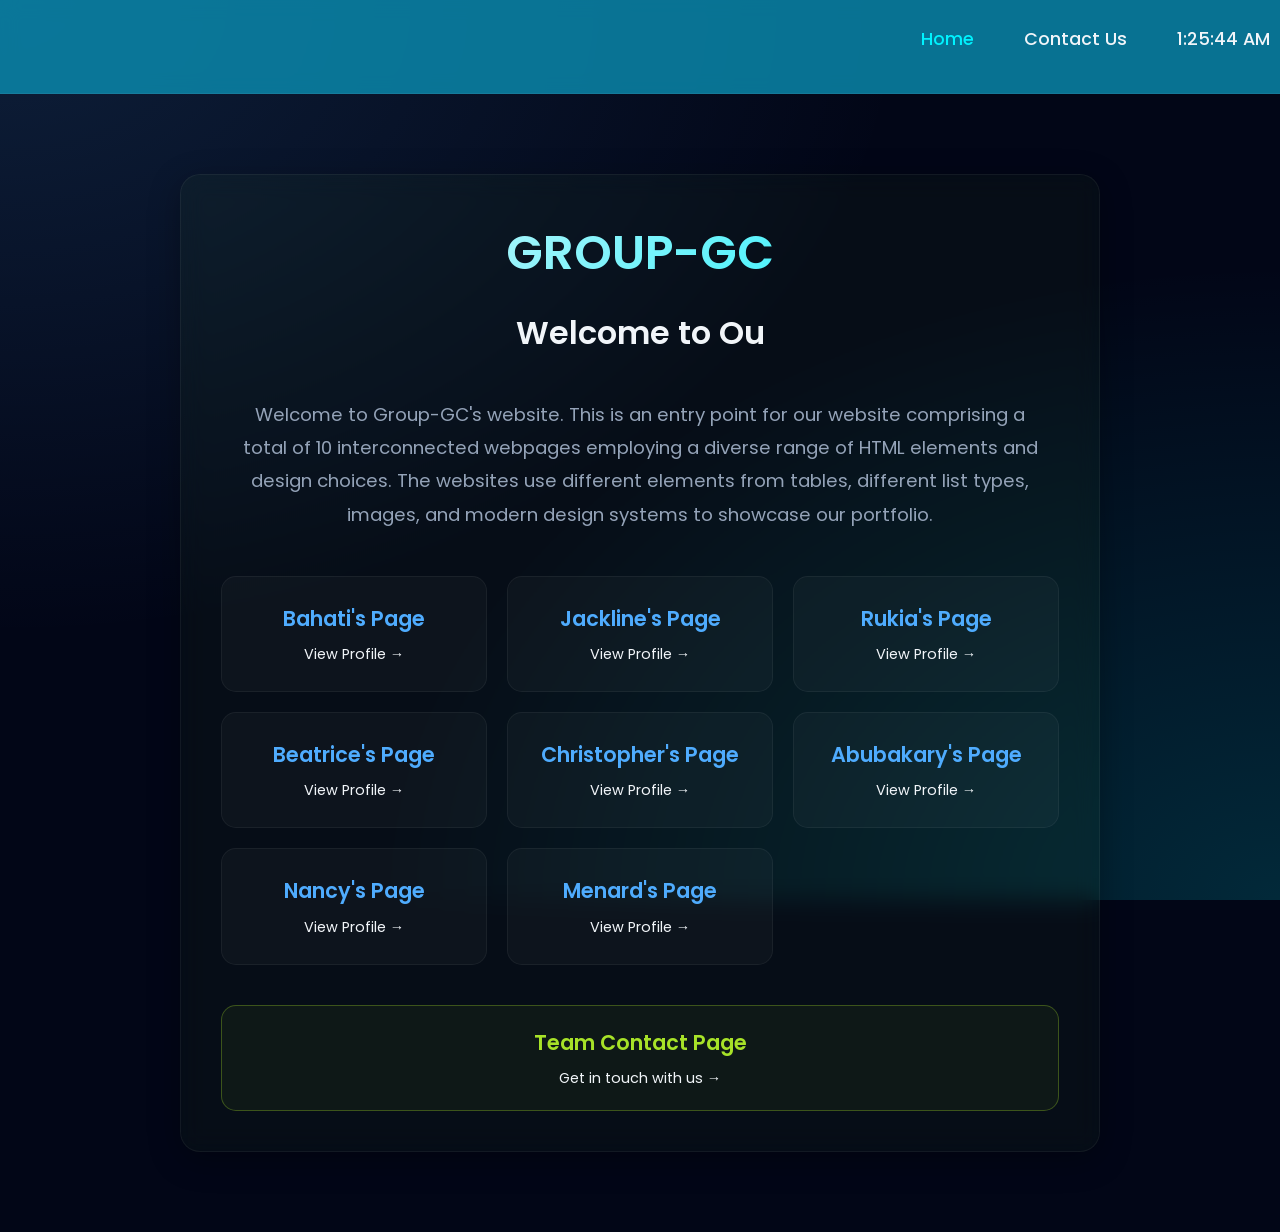
<file: index.html>
<!DOCTYPE html>
<html lang="en">
<head>
    <meta charset="UTF-8">
    <meta name="viewport" content="width=device-width, initial-scale=1.0">
    <title>Group-GC Portfolio</title>
    <link href="https://fonts.googleapis.com/css2?family=Poppins:wght@300;400;500;600;700&display=swap" rel="stylesheet">
    <link rel="stylesheet" href="css/index.css">
</head>

<body>

    <nav>
        <a href="index.html" style="color: var(--primary-color);">Home</a>
        <a href="individuals/contact.html">Contact Us</a>
        <h2 id="clock"></h2>
    </nav>

    <div class="container">
        <div class="glass-panel" style="padding: 40px; border-radius: 20px;">
            <div class="page-header">
                <h1>GROUP-GC</h1>
                <h2 id = "welcome"></h2>
            </div>
            
            <p class="hero-text" style="text-align: center;">
                Welcome to Group-GC's website. This is an entry point for our website comprising a total of 10 interconnected webpages employing a diverse range of HTML elements and design choices. The websites use different elements from tables, different list types, images, and modern design systems to showcase our portfolio.
            </p>

            <div class="nav-grid">
                <a href="individuals/profile8.html" class="nav-card">
                    <h3>Bahati's Page</h3>
                    <p>View Profile &rarr;</p>
                </a>
                <a href="individuals/profile5.html" class="nav-card">
                    <h3>Jackline's Page</h3>
                    <p>View Profile &rarr;</p>
                </a>
                <a href="individuals/profile4.html" class="nav-card">
                    <h3>Rukia's Page</h3>
                    <p>View Profile &rarr;</p>
                </a>
                <a href="individuals/profile3.html" class="nav-card">
                    <h3>Beatrice's Page</h3>
                    <p>View Profile &rarr;</p>
                </a>
                <a href="individuals/profile2.html" class="nav-card">
                    <h3>Christopher's Page</h3>
                    <p>View Profile &rarr;</p>
                </a>
                <a href="individuals/profile1.html" class="nav-card">
                    <h3>Abubakary's Page</h3>
                    <p>View Profile &rarr;</p>
                </a>
                <a href="individuals/profile6.html" class="nav-card">
                    <h3>Nancy's Page</h3>
                    <p>View Profile &rarr;</p>
                </a>
                <a href="individuals/profile7.html" class="nav-card">
                    <h3>Menard's Page</h3>
                    <p>View Profile &rarr;</p>
                
                
                <a href="individuals/contact.html" class="nav-card contact-link">
                    <h3>Team Contact Page</h3>
                    <p>Get in touch with us &rarr;</p>
                </a>
            </div>
        </div>
    </div>

    <script src="js/index.js"></script>

</body>
</html>
</file>
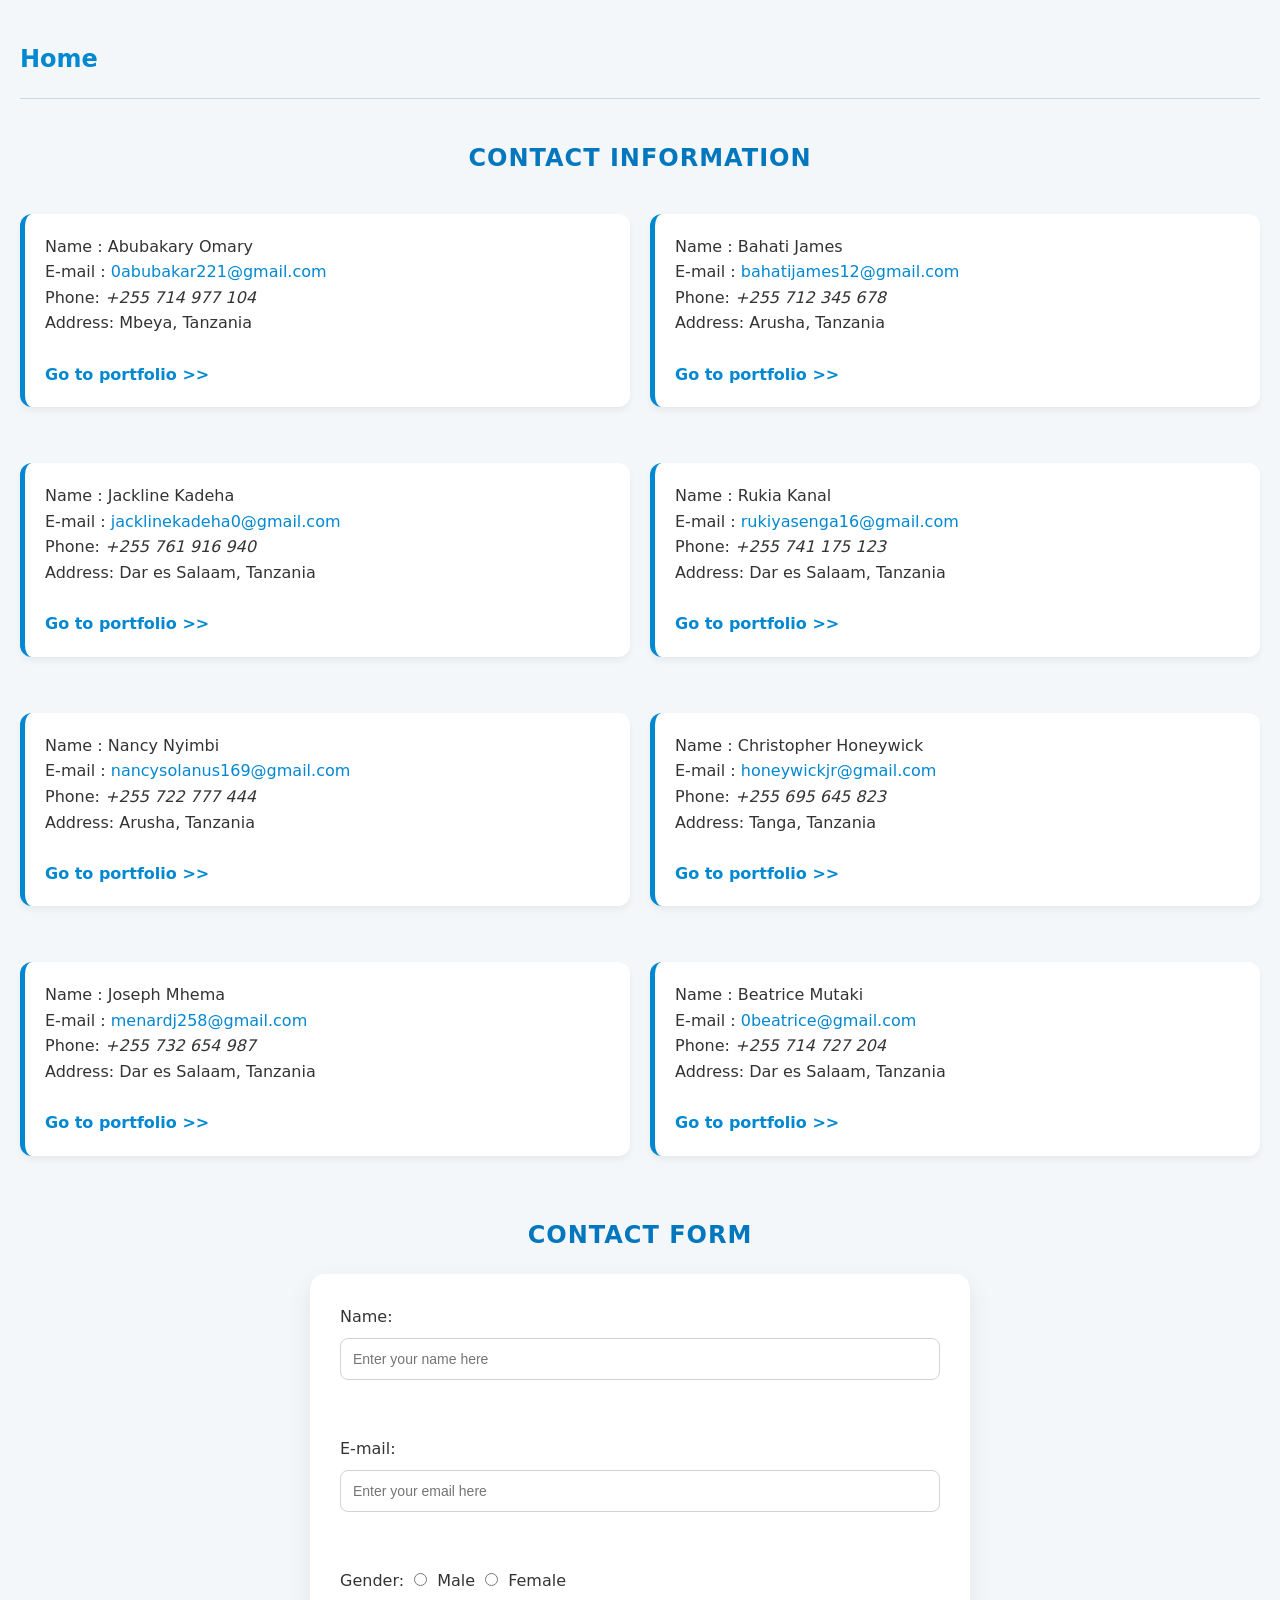
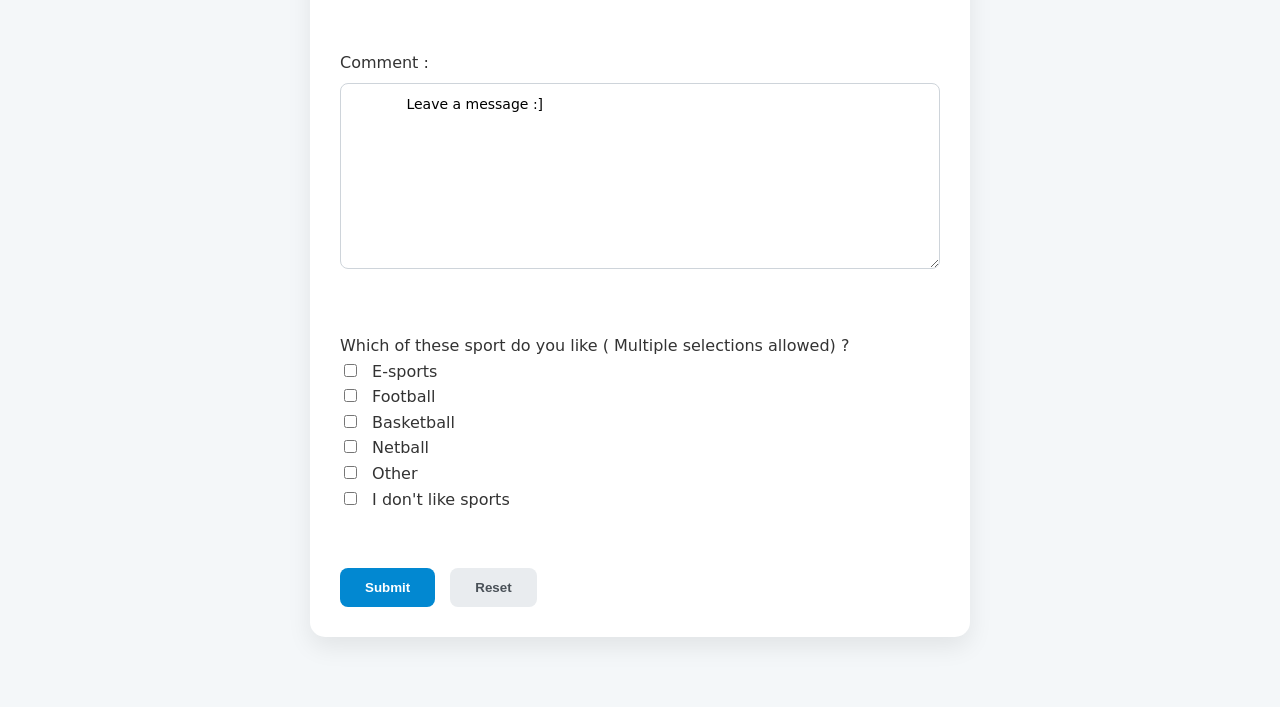
<file: individuals/contact.html>
<!DOCTYPE html>
<html lang="en">

<head>
    <meta charset="UTF-8">
    <meta name="viewport" content="width=device-width, initial-scale=1.0">
    <link rel="stylesheet" href="../css/contact.css">
    <title>Contact Page</title>
</head>

<body>
    <a href="../index.html">
        <h2>Home</h2>
    </a>
    <hr>
    <center>
        <h4>CONTACT INFORMATION</h4>
    </center>
    <div class="card-container">
        <p class="card">
            Name : Abubakary Omary <br>
            E-mail : <a href="mailto:0abubakar221@gmail.com">0abubakar221@gmail.com</a> <br>
            Phone: <i>+255 714 977 104</i> <br>
            Address: Mbeya, Tanzania <br><br>
            <strong><a href="profile1.html">Go to portfolio >> </strong></a>
        </p>
        <p class="card">
            Name : Bahati James<br>
            E-mail : <a href="mailto:0abubakar221@gmail.com">bahatijames12@gmail.com</a> <br>
            Phone: <i>+255 712 345 678</i> <br>
            Address: Arusha, Tanzania<br><br>
            <strong><a href="profile8.html">Go to portfolio >> </strong></a>
        </p>
        <p class="card">
            Name : Jackline Kadeha <br>
            E-mail : <a href="mailto:jacklinekadeha0@gmail.com">jacklinekadeha0@gmail.com</a> <br>
            Phone: <i>+255 761 916 940</i> <br>
            Address: Dar es Salaam, Tanzania<br><br>
            <strong><a href="profile5.html">Go to portfolio >> </strong></a>
        </p>
        <p class="card">
            Name : Rukia Kanal <br>
            E-mail : <a href="mailto:rukiyasenga16@gmail.com">rukiyasenga16@gmail.com</a> <br>
            Phone: <i>+255 741 175 123</i> <br>
            Address: Dar es Salaam, Tanzania<br><br>
            <strong><a href="profile4.html">Go to portfolio >> </strong></a>
        </p>
        <p class="card">
            Name : Nancy Nyimbi <br>
            E-mail : <a href="mailto:0abubakar221@gmail.com">nancysolanus169@gmail.com</a> <br>
            Phone: <i>+255 722 777 444</i> <br>
            Address: Arusha, Tanzania<br><br>
            <strong><a href="profile6.html">Go to portfolio >> </strong></a>
        </p>
        <p class="card">
            Name : Christopher Honeywick <br>
            E-mail : <a href="mailto:0abubakar221@gmail.com">honeywickjr@gmail.com</a> <br>
            Phone: <i>+255 695 645 823</i> <br>
            Address: Tanga, Tanzania<br><br>
            <strong><a href="profile2.html">Go to portfolio >> </strong></a>
        </p>
        <p class="card">
            Name : Joseph Mhema<br>
            E-mail : <a href="mailto:0abubakar221@gmail.com">menardj258@gmail.com</a> <br>
            Phone: <i>+255 732 654 987</i> <br>
            Address: Dar es Salaam, Tanzania<br><br>
            <strong><a href="profile7.html">Go to portfolio >> </strong></a>
        </p>
        <p class="card">
            Name : Beatrice Mutaki <br>
            E-mail : <a href="mailto:0abubakar221@gmail.com">0beatrice@gmail.com</a> <br>
            Phone: <i>+255 714 727 204</i> <br>
            Address: Dar es Salaam, Tanzania<br><br>
            <strong><a href="profile3.html">Go to portfolio >> </strong></a>
        </p>
    </div>


    <center>
        <h4>CONTACT FORM</h4>
    </center>

    <form action="" method="post" id="contactForm">
        Name: <input type="text" name="name" id="name" placeholder="Enter your name here"> <br>
        <span id="nameError" class="error-msg"></span><br><br>

        E-mail: <input type="email" name="email" id="email" placeholder="Enter your email here"> <br>
        <span id="emailError" class="error-msg"></span><br><br>

        Gender: <input type="radio" name="gender" id="male">Male <input type="radio" name="gender" id="female">Female
        <br>
        <span id="genderError" class="error-msg"></span><br><br>
        Comment : <br>
        <textarea name="comment" id="commentArea" cols="30" rows="10">
            Leave a message :]
        </textarea><br>
        <span id="commentError" class="error-msg"></span><br><br>
        Which of these sport do you like ( Multiple selections allowed) ?<br>
        <input type="checkbox" name="Gaming" id="1"> E-sports<br>
        <input type="checkbox" name="Gaming" id="2"> Football<br>
        <input type="checkbox" name="Gaming" id="3"> Basketball<br>
        <input type="checkbox" name="Gaming" id="4"> Netball<br>
        <input type="checkbox" name="Gaming" id="5"> Other<br>
        <input type="checkbox" name="Gaming" id="6"> I don't like sports<br>
        <span id="sportError" class="error-msg"></span><br><br>
        <input type="submit" value="Submit"> <input type="reset" value="Reset">
    </form>

    <script src="../js/contact.js">
        
    </script>


</body>

</html>
</file>
<file: css/index.css>
/* ========================================== */
/*      GLOBAL & PROFILE PAGE STYLES          */
/* ========================================== */

:root {
    /*Primary color*/
    --primary-color: #00f2fe;
    /*Secondary color*/
    --secondary-color: #4facfe;
    /*Dark background*/
    --bg-dark: #0f172a;
    /*Darker background*/
    --bg-darker: #020617;
    /*Main text color*/
    --text-main: #f1f5f9;
    /*Muted text color*/
    --text-muted: #94a3b8;
    /*Glass background*/
    --glass-bg: rgba(170, 240, 42, 0.03);
    /*Glass border*/
    --glass-border: rgba(255, 255, 255, 0.05);
    --glass-shadow: 0 8px 32px 0 rgba(0, 0, 0, 0.3);
}



* {
    margin: 0;
    padding: 0;
    box-sizing: border-box;
    font-family: 'Poppins', sans-serif;
}

body {
    background-color: var(--bg-darker);
    background-image: 
        radial-gradient(at 0% 0%, rgba(79, 172, 254, 0.15) 0px, transparent 50%),
        radial-gradient(at 100% 100%, rgba(0, 242, 254, 0.15) 0px, transparent 50%);
    background-attachment: fixed;
    color: var(--text-main);
    line-height: 1.6;
    min-height: 100vh;
    overflow-x: hidden;
    position: relative;
}



/* Navigation */
nav {
    display: flex;
    justify-content: right;
    gap: 30px;
    padding: 20px 0;
    background: rgba(11, 142, 178, 0.8);
    backdrop-filter: blur(10px);
    position: sticky;
    top: 0;
    z-index: 100;
    border-bottom: 1px solid var(--glass-border);
}

nav a{
    color: var(--text-main);
    text-decoration: none;
    font-weight: 500;
    font-size: 1.1rem;
    position: relative;
    padding: 5px 10px;
    transition: color 0.3s;
}
nav h2 {
    color: var(--text-main);
    text-decoration: none;
    font-weight: 500;
    font-size: 1.1rem;
    position: relative;
    padding: 5px 10px;
    transition: color 0.3s;
}



nav a:hover {
    color: var(--primary-color);
}

nav a:hover::after {
    width: 100%;
}

/* Container */
.container {
    max-width: 1000px;
    margin: 40px auto;
    padding: 40px;
    border-radius: 20px;
}

.glass-panel {
    background: var(--glass-bg);
    backdrop-filter: blur(12px);
    -webkit-backdrop-filter: blur(12px);
    border: 1px solid var(--glass-border);
    box-shadow: var(--glass-shadow);
}

/* Typography elements */
h1, h2, h3 {
    margin-bottom: 15px;
    font-weight: 600;
}

h1 {
    font-size: 3rem;
    background: linear-gradient(135deg, var(--text-main) 0%, var(--primary-color) 100%);
    -webkit-background-clip: text;
    background-clip: text;
    -webkit-text-fill-color: transparent;
    text-align: center;
}

h2 {
    font-size: 2rem;
    color: var(--text-main);
}

h3 {
    font-size: 1.2rem;
    color: var(--primary-color);
    margin-bottom: 10px;
}

.subtitle {
    text-align: center;
    color: var(--text-muted);
    font-size: 1.2rem;
    margin-bottom: 30px;
}

/* Sections */
.section {
    margin-bottom: 50px;
}

.section-header {
    border-bottom: 1px solid rgba(255,255,255,0.1);
    padding-bottom: 10px;
    margin-bottom: 25px;
    position: relative;
}

.section-header::after {
    content: '';
    position: absolute;
    bottom: -1px;
    left: 0;
    width: 60px;
    height: 3px;
    background: linear-gradient(90deg, var(--secondary-color), var(--primary-color));
    border-radius: 3px;
}

p {
    color: var(--text-muted);
    margin-bottom: 15px;
    text-align: justify;
}

strong {
    color: var(--text-main);
}

/* Images inside sections */
img {
    border-radius: 12px;
    max-width: 100%;
    height: auto;
    transition: transform 0.4s ease, box-shadow 0.4s ease;
}

.bio-content img {
    float: left;
    margin-right: 30px;
    margin-bottom: 15px;
    border: 3px solid rgba(191, 203, 146, 0.1);
    box-shadow: 0 10px 30px rgba(96, 165, 230, 0.5);
    border-radius: 16px;
    width: 250px;
}

.bio-content img:hover {
    transform: translateY(-5px);
    box-shadow: 0 15px 40px rgba(64, 162, 223, 0.2);
}

/* Clearfix for float */
.bio-content::after {
    content: "";
    display: table;
    clear: both;
}

/* Skills */
.skills-grid {
    display: grid;
    grid-template-columns: repeat(auto-fit, minmax(280px, 1fr));
    gap: 30px;
}

.skill-category {
    background: rgba(31, 230, 216, 0.02);
    padding: 25px;
    border-radius: 15px;
    border: 1px solid rgba(255,255,255,0.05);
    transition: transform 0.3s ease;
}

.skill-category:hover {
    transform: translateY(-5px);
    background: rgba(27, 107, 236, 0.04);
}

ul {
    list-style-type: none;
}

.skill-category li, .hobbies-list li {
    margin-bottom: 10px;
    position: relative;
    padding-left: 25px;
    color: var(--text-muted);
}

.skill-category li::before, .hobbies-list li::before {
    content: '→';
    position: absolute;
    left: 0;
    color: var(--primary-color);
}

/* Tables */
.table-container {
    overflow-x: auto;
}

table {
    width: 100%;
    border-collapse: separate;
    border-spacing: 0;
    background: rgba(255,255,255,0.02);
    border-radius: 12px;
    overflow: hidden;
}

th, td {
    padding: 18px 20px;
    text-align: left;
}

th {
    background: rgba(0,0,0,0.2);
    color: var(--primary-color);
    font-weight: 600;
    letter-spacing: 0.5px;
}

td {
    border-top: 1px solid rgba(255,255,255,0.05);
    color: var(--text-muted);
}

tr:hover td {
    background: rgba(255,255,255,0.03);
    color: var(--text-main);
}

/* Image gallery */
.image-gallery {
    display: grid;
    grid-template-columns: repeat(auto-fit, minmax(200px, 1fr));
    gap: 20px;
}

.gallery-item img {
    width: 100%;
    height: 250px;
    object-fit: cover;
    border-radius: 15px;
    box-shadow: 0 10px 20px rgba(0,0,0,0.3);
    border: 2px solid rgba(255,255,255,0.05);
}

.gallery-item img:hover {
    transform: scale(1.03);
    border-color: var(--primary-color);
    box-shadow: 0 15px 30px rgba(0, 242, 254, 0.3);
}

/* Link Actions & Buttons */
.links-container {
    display: flex;
    flex-wrap: wrap;
    gap: 15px;
}

.glow-button {
    display: inline-block;
    padding: 12px 25px;
    font-weight: 500;
    text-decoration: none;
    color: #2abaf8;
    background: linear-gradient(135deg, rgba(79,172,254,0.1), rgba(0,242,254,0.1));
    border: 1px solid rgba(167, 226, 40, 0.3);
    border-radius: 30px;
    transition: all 0.3s ease;
    box-shadow: 0 4px 15px rgba(0,0,0,0.2);
}

.glow-button:hover {
    background: linear-gradient(135deg, var(--secondary-color), var(--primary-color));
    transform: translateY(-3px);
    box-shadow: 0 8px 25px rgba(0, 242, 254, 0.4);
    border-color: transparent;
}

/* Footer / Contact email */
.contact-footer {
    display: flex;
    align-items: center;
    gap: 20px;
    background: rgba(0,0,0,0.2);
    padding: 20px;
    border-radius: 15px;
    margin-top: 30px;
}

.contact-footer p {
    margin: 0;
    font-size: 1.1rem;
    color: var(--text-main);
}

.avatar {
    width: 70px;
    height: 70px;
    border-radius: 50%;
    object-fit: cover;
    border: 3px solid var(--primary-color);
    transition: transform 0.3s cubic-bezier(0.175, 0.885, 0.32, 1.275);
}

.avatar:hover {
    transform: scale(1.1) rotate(5deg);
    box-shadow: 0 0 20px rgba(0, 242, 254, 0.5);
}

/* Responsive */
@media (max-width: 768px) {
    .container {
        padding: 25px;
        margin: 20px;
    }
    
    .bio-content img {
        float: none;
        display: block;
        margin: 0 auto 20px auto;
        width: 100%;
        max-width: 300px;
    }
    
    h1 {
        font-size: 2.2rem;
    }
    
    .links-container {
        flex-direction: column;
    }
    
    .glow-button {
        text-align: center;
    }
}

/* ========================================== */
/*           CONTACT PAGE STYLES              */
/* ========================================== */

.form-group {
    margin-bottom: 25px;
}

.form-group label {
    display: block;
    margin-bottom: 8px;
    color: var(--text-main);
    font-weight: 500;
}

.form-control {
    width: 100%;
    padding: 14px 18px;
    background: rgba(255, 255, 255, 0.03);
    border: 1px solid rgba(255, 255, 255, 0.1);
    border-radius: 10px;
    color: var(--text-main);
    font-family: 'Poppins', sans-serif;
    font-size: 1rem;
    transition: all 0.3s ease;
}

.form-control:focus {
    outline: none;
    border-color: var(--primary-color);
    background: rgba(255, 255, 255, 0.06);
    box-shadow: 0 0 15px rgba(0, 242, 254, 0.15);
}

.form-control::placeholder {
    color: var(--text-muted);
}

.radio-group, .checkbox-group {
    display: flex;
    flex-wrap: wrap;
    gap: 20px;
    margin-top: 5px;
}

.radio-item, .checkbox-item {
    display: flex;
    align-items: center;
    gap: 8px;
    color: var(--text-muted);
    cursor: pointer;
}

.radio-item input, .checkbox-item input {
    accent-color: var(--primary-color);
    width: 18px;
    height: 18px;
    cursor: pointer;
}

.form-actions {
    display: flex;
    gap: 20px;
    margin-top: 35px;
}

.contact-card {
    background: rgba(255, 255, 255, 0.02);
    padding: 25px;
    border-radius: 15px;
    border: 1px solid rgba(255, 255, 255, 0.05);
    transition: transform 0.3s ease, border-color 0.3s ease;
}

.contact-card:hover {
    transform: translateY(-5px);
    border-color: rgba(0, 242, 254, 0.4);
    box-shadow: 0 10px 20px rgba(0, 0, 0, 0.2);
}

.contact-card h4 {
    color: var(--primary-color);
    margin-bottom: 12px;
    font-size: 1.2rem;
}

.contact-card p {
    margin-bottom: 8px;
    font-size: 0.95rem;
}

.contact-card a {
    color: var(--secondary-color);
    text-decoration: none;
    transition: color 0.3s;
}

.contact-card a:hover {
    color: var(--primary-color);
    text-decoration: underline;
}


/* INDEX PAGE STYLES */


.page-header {
    text-align: center;
    margin-bottom: 40px;
}

.hero-text {
    font-size: 1.15rem;
    color: var(--text-muted);
    max-width: 800px;
    margin: 0 auto;
    line-height: 1.8;
    text-align: justify;
}

.nav-grid {
    display: grid;
    grid-template-columns: repeat(auto-fit, minmax(220px, 1fr));
    gap: 20px;
    margin-top: 45px;
}

.nav-card {
    background: rgba(255, 255, 255, 0.03);
    border: 1px solid rgba(255, 255, 255, 0.05);
    padding: 25px 20px;
    border-radius: 15px;
    text-align: center;
    text-decoration: none;
    color: var(--text-main);
    transition: all 0.4s ease;
    position: relative;
    overflow: hidden;
    display: flex;
    flex-direction: column;
    align-items: center;
    justify-content: center;
}

.nav-card::before {
    content: '';
    position: absolute;
    top: 0;
    left: 0;
    width: 100%;
    height: 100%;
    background: linear-gradient(135deg, rgba(79, 172, 254, 0.1), rgba(0, 242, 254, 0.1));
    opacity: 0;
    transition: opacity 0.4s ease;
}

.nav-card:hover {
    transform: translateY(-8px);
    border-color: var(--primary-color);
    box-shadow: 0 15px 30px rgba(0, 242, 254, 0.15);
}

.nav-card:hover::before {
    opacity: 1;
}

.nav-card h3 {
    margin: 0;
    margin-bottom: 8px;
    font-size: 1.3rem;
    position: relative;
    z-index: 1;
    color: var(--secondary-color);
}

.nav-card p {
    margin: 0;
    font-size: 0.9rem;
    color: var(--text-main);
    position: relative;
    z-index: 1;
}

.nav-card.contact-link {
    border-color: rgba(167, 226, 40, 0.3);
    grid-column: 1 / -1;
    padding: 20px;
    background: rgba(167, 226, 40, 0.05);
    margin-top: 20px;
}

.nav-card.contact-link:hover {
    border-color: rgba(167, 226, 40, 0.8);
    box-shadow: 0 15px 30px rgba(167, 226, 40, 0.15);
}

.nav-card.contact-link h3 {
    color: rgba(167, 226, 40, 1);
}
</file>
<file: css/contact.css>
/* General Reset and Body Styling */
body {
    font-family: Kippax, system-ui, -apple-system, 'Segoe UI', Roboto, Helvetica, Arial, sans-serif;
    background-color: #f4f7f9;
    color: #333;
    line-height: 1.6;
    margin: 0;
    padding: 20px;
}

.card-container {
    display: grid;
    grid-template-columns: 16fr 16fr;
    gap: 20px;
}

a {
    color: #0288d1;
    text-decoration: none;
    transition: color 0.3s;
}

a:hover {
    color: #01579b;
    text-decoration: underline;
}

/* Header Styling */
h4 {
    font-size: 1.5rem;
    color: #0277bd;
    margin-top: 40px;
    margin-bottom: 20px;
    text-transform: uppercase;
    letter-spacing: 1px;
}

hr {
    border: 0;
    height: 1px;
    background: #d1d9e0;
    margin-bottom: 30px;
}

/* Contact Cards Container */
/* Note: This styles the <p> tags containing contact info as cards */
p {
    background: white;
    border-radius: 12px;
    padding: 20px;
    margin-bottom: 20px;
    box-shadow: 0 4px 6px rgba(0, 0, 0, 0.05);
    border-left: 5px solid #0288d1;
    transition: transform 0.2s;
}

p:hover {
    transform: translateY(-5px);
    box-shadow: 0 8px 15px rgba(0, 0, 0, 0.1);
}

/* Form Container Styling */
form {
    max-width: 600px;
    margin: 0 auto 50px auto;
    background: white;
    padding: 30px;
    border-radius: 15px;
    box-shadow: 0 10px 25px rgba(0, 0, 0, 0.08);
}

/* Input Fields Styling */
input[type="text"],
input[type="email"],
textarea {
    width: 100%;
    padding: 12px;
    margin-top: 8px;
    border: 1px solid #ced4da;
    border-radius: 8px;
    box-sizing: border-box;
    /* Important for width */
    font-size: 14px;
    transition: border-color 0.3s, box-shadow 0.3s;
}

input:focus,
textarea:focus {
    outline: none;
    border-color: #0288d1;
    box-shadow: 0 0 0 3px rgba(2, 136, 209, 0.1);
}

/* Textarea specific */
textarea {
    resize: vertical;
    font-family: inherit;
}

/* Radio and Checkbox Alignment */
input[type="radio"],
input[type="checkbox"] {
    margin-right: 10px;
    cursor: pointer;
}

/* Buttons */
input[type="submit"],
input[type="reset"] {
    padding: 12px 25px;
    border: none;
    border-radius: 8px;
    font-weight: bold;
    cursor: pointer;
    transition: background 0.3s, transform 0.1s;
    margin-right: 10px;
}

input[type="submit"] {
    background-color: #0288d1;
    color: white;
}

input[type="submit"]:hover {
    background-color: #01579b;
}

input[type="reset"] {
    background-color: #e9ecef;
    color: #495057;
}

input[type="reset"]:hover {
    background-color: #dee2e6;
}

input:active {
    transform: scale(0.98);
}

input[type="submit"]:hover,
input[type="reset"]:hover {
    transform: translateY(-5px);
    box-shadow: 0 8px 15px rgba(0, 0, 0, 0.1);
}
/* Error Messaging Layout */
.error-msg {
    color: #d32f2f; 
    font-size: 13px;
    display: block;  /* Forces the error message to sit on its own line below the input */
    margin-top: 5px;
    font-weight: 500;
}
</file>
